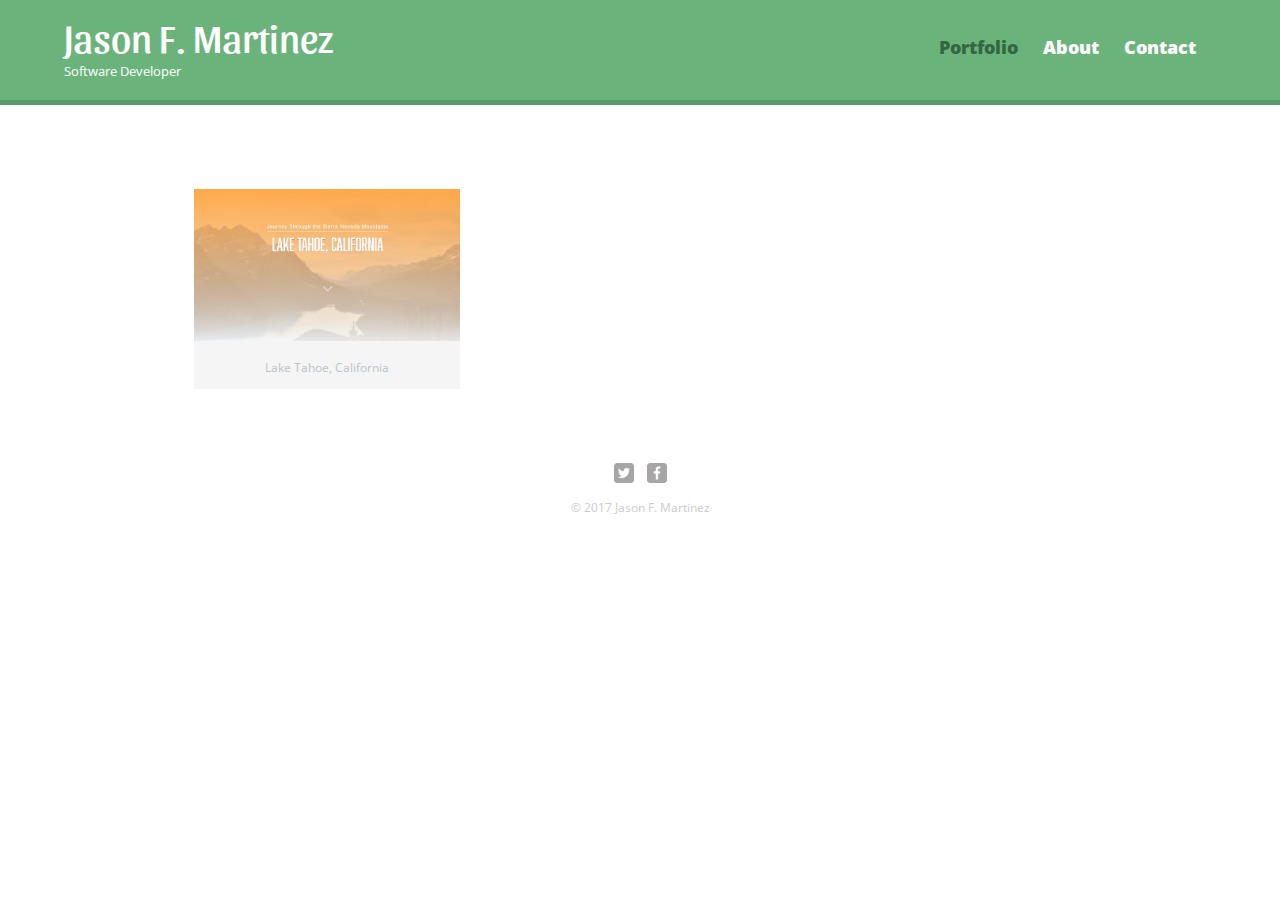
<file: Personal Website/index.html>
<!DOCTYPE html>
<html>
  <head>
    <meta charset="utf-8">
    <title>Jason F. Martinez | Software Developer</title>
    <link rel="stylesheet" href="css/normalize.css">
    <link href="https://fonts.googleapis.com/css?family=Open+Sans:400,400i,700,700i,800|Sansita" rel="stylesheet">
    <link rel="stylesheet" href="css/main.css">
    <link rel="stylesheet" href="css/responsive.css">
    <meta name="viewport" content="width=device-width, initial-scale=1.0">
  </head>
  <body>
    <header>
      <a href="index.html" id="logo">
        <h1>Jason F. Martinez</h1>
        <h2>Software Developer</h2>
      </a>
      <nav>
        <ul>
          <li><a href="index.html" class="selected">Portfolio</a></li>
          <li><a href="about.html">About</a></li>
          <li><a href="contact.html">Contact</a></li>
        </ul>
      </nav>
    </header>
    <div id="wrapper">
      <section>
        <ul id="gallery">
          <li>
            <a href="lake-tahoe.html">
              <img src="img/lake-tahoe.png" alt="">
              <p>Lake Tahoe, California</p>
            </a>
        </ul>
      </section>
      <footer>
        <a href="https://twitter.com/cptncreed"><img src="img/twitter-wrap.png" alt="Twitter" class="social-icon"></a>
        <a href="https://www.facebook.com/jason.martinez.31105674"><img src="img/facebook-wrap.png" alt="Facebook Logo" class="social-icon"></a>
        <p>&copy; 2017 Jason F. Martinez</p>
      </footer>
    </div>
  </body>
</html>
</file>
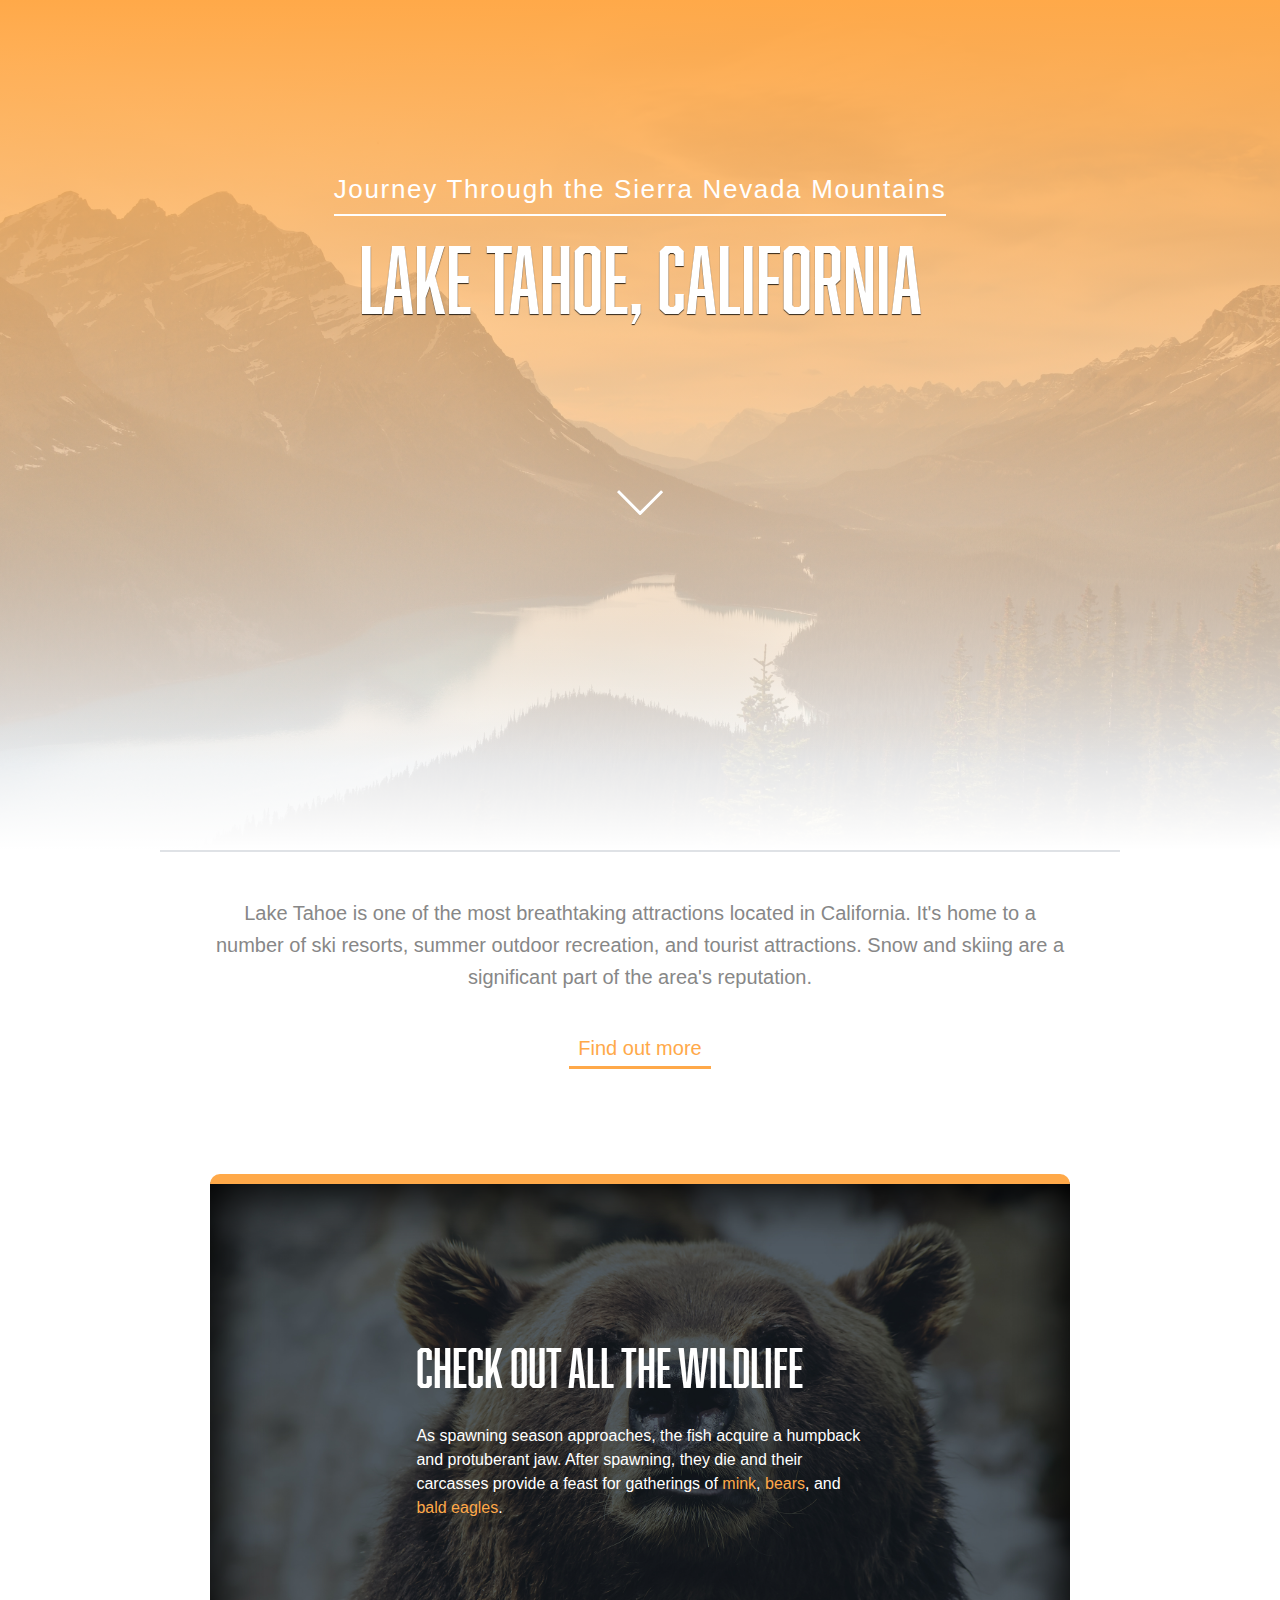
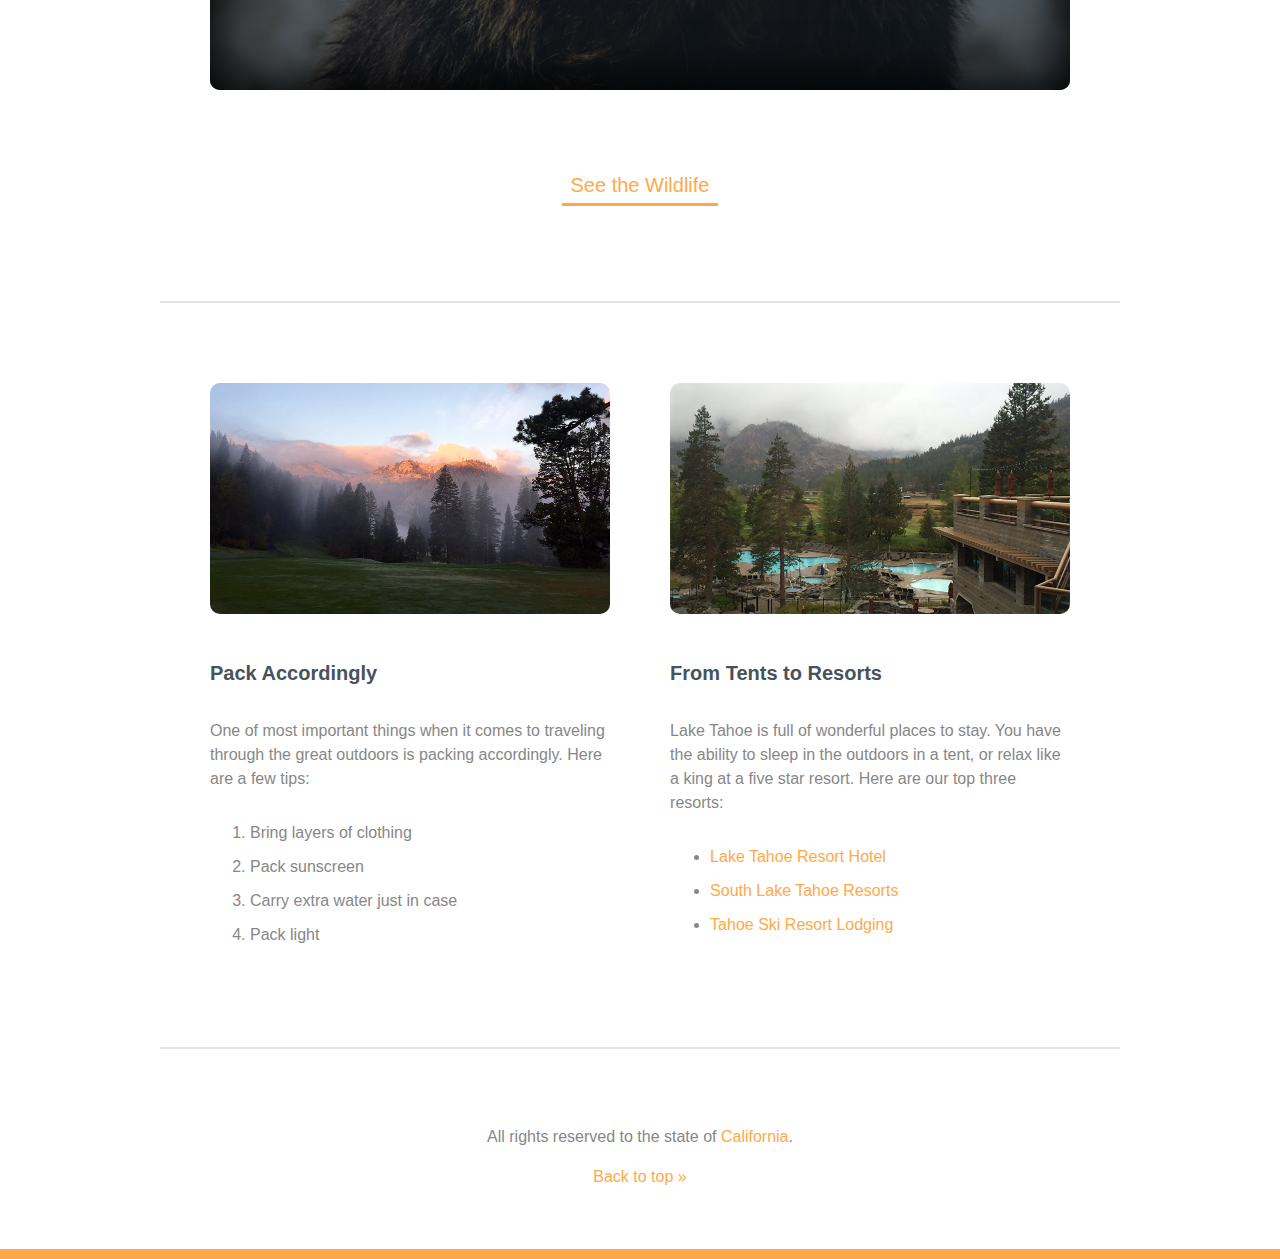
<file: Personal Website/lake-tahoe.html>
<!DOCTYPE html>
<html>
  <head>
    <title>Lake Tahoe</title>
    <link rel="stylesheet" href="css/style.css">
    <meta name="viewport" content="width=device-width">
  </head>
  <body> 
    <header id="top" class="main-header">
      <span class="title">Journey Through the Sierra Nevada Mountains</span>
      <h1>Lake Tahoe, California</h1>
      <img class="arrow" src="img/arrow.svg" alt="Down arrow">
    </header>
    
		<div class="primary-content t-border">
			<p class="intro">
				Lake Tahoe is one of the most breathtaking attractions located in California. It's home to a number of ski resorts, summer outdoor recreation, and tourist attractions. Snow and skiing are a significant part of the area's reputation.
			</p>
			<a class="callout" href="#more">Find out more</a>
      
      <div class="wildlife">
        <h2>Check out all the Wildlife</h2>
        <p>
          As spawning season approaches, the fish acquire a humpback and protuberant jaw. After spawning, they die and their carcasses provide a feast for gatherings of <a href="#mink">mink</a>, <a href="#bears">bears</a>, and <a href="#eagles">bald eagles</a>.
        </p>
      </div><!-- End .wildlife -->
      
			<a class="callout" href="#wildlife">See the Wildlife</a>
		</div><!-- End .primary-content -->

		<div class="secondary-content t-border group"> 
      <div class="resorts">
        <img src="img/resort.jpg" alt="Resort">
        <h3>From Tents to Resorts</h3>
        <p>
          Lake Tahoe is full of wonderful places to stay. You have the ability to sleep in the outdoors in a tent, or relax like a king at a five star resort. Here are our top three resorts:
        </p>
        <ul>
          <li><a href="#hotels">Lake Tahoe Resort Hotel</a></li>
          <li><a href="#resorts">South Lake Tahoe Resorts</a></li>
          <li><a href="#lodging">Tahoe Ski Resort Lodging</a></li>
        </ul>		
      </div>
      
      <div class="tips">
        <img src="img/mtn-landscape.jpg" alt="Mountain Landscape">
        <h3>Pack Accordingly</h3>
        <p>
          One of most important things when it comes to traveling through the great outdoors is packing accordingly. Here are a few tips:
        </p>
        <ol>
          <li>Bring layers of clothing</li>
          <li>Pack sunscreen</li>
          <li>Carry extra water just in case</li>
          <li>Pack light</li>
        </ol>
      </div>
		</div><!-- End .secondary-content -->
    
		<footer class="main-footer">
			<p>All rights reserved to the state of <a href="#">California</a>.</p>
			<a href="#top">Back to top &raquo;</a>
		</footer>
  </body>
</html>
</file>
<file: Personal Website/css/main.css>
/***********************************
GENERAL
************************************/

body {
  font-family: 'open sans', sans-serif;
}

#wrapper {
  max-width: 940px;
  margin: 0 auto;
  padding: 0 5%;
}

a {
  text-decoration: none;
}

img {
  max-width: 100%;
}

h3 {
  margin: 0 0 1em 0;
}



/***********************************
HEADING
************************************/

header {
  float: left;
  margin: 0 0 30px 0;
  padding: 5px 0 0 0;
  width: 100%;
}

#logo {
  text-align: center;
  margin: 0;
}

h1 {
  font-family: 'sansita', sans-serif;
  margin: 15px 0;
  font-size: 1.75em;
  font-weight: normal;
  line-height: 0.8em;
}

h2 {
  font-size: 0.75em;
  margin: -5px 0 0;
  font-weight: normal;
}



/***********************************
Navigation
************************************/

nav {
  text-align: center;
  padding: 10px 0;
  margin: 20px 0 0;
}

nav ul {
  list-style: none;
  margin: 0 10px;
  padding: 0;
}

nav li {
  display: inline-block;
}

nav a {
  font-weight: 800;
  padding: 15px 10px;
}



/***********************************
FOOTER
************************************/

footer {
  font-size: 0.75em;
  text-align: center;
  clear: both;
  padding-top: 50px;
  color: #ccc;
}

.social-icon {
  width: 20px;
  height: 20px;
  margin: 0 5px;
}



/***********************************
PAGE: PORTFOLIO
************************************/

#gallery {
  margin: 0;
  padding: 0;
  list-style: none;
  text-align: center;
}

#gallery li {
  float: left;
  width: 45%;
  margin: 2.5%;
  background-color: #f5f5f5;
  color: #bdc3c7;
}

#gallery li a p {
  margin: 0;
  padding: 5%;
  font-size: 0.75em;
  color: #bdc3c7;
}



/***********************************
PAGE: ABOUT
************************************/

.profile-photo {
  display: block;
  max-width: 150px;
  margin: 0 auto 30px;
  border-radius: 100%;
}



/***********************************
PAGE: CONTACT
************************************/

.contact-info {
  list-style: none;
  padding: 0;
  margin: 0;
  font-size: 0.9em;
}

.contact-info a {
  display: block;
  min-height: 20px;
  background-repeat: no-repeat;
  background-size: 20px 20px;
  padding: 0 0 0 30px;
  margin: 0 0 10px;
}

.contact-info li.phone a {
  background-image: url('../img/phone.png');
}

.contact-info li.mail a {
  background-image: url('../img/mail.png');
}

.contact-info li.twitter a {
  background-image: url('../img/twitter.png');
}



/***********************************
COLORS
************************************/

/* site body */
body {
  background-color: #fff;
  color: #999;
}

/* green header */
header {
  background: #6ab47b;
  border-color: #599a68;
}

/* nav background on mobile */
nav {
  background: #599a68;
}

/* logo text */
h1, h2 {
  color: #fff;
}

/* links */
a {
  color: #6ab47b;
}

/* nav link */
nav a, nav a:visited { 
  color: #fff;
}

/* selected nav link */
nav a.selected, nav a:hover {
  color: #32673f;
}
</file>
<file: Personal Website/css/responsive.css>
@media screen and (min-width: 480px) {
  
  /***********************************
  TWO COLUMN LAYOUT
  ************************************/
  
  #primary {
    width: 50%;
    float: left;    
  }
  
  #secondary {
    width: 40%;
    float: right;
  }
  
  
  /***********************************
  PAGE: PORTFOLIO
  ************************************/
  
  #gallery li {
    width: 28.3333%;
  }
  
  #gallery li:nth-child(4n) {
    clear: left;
  }
  
  /***********************************
  PAGE: ABOUT
  ************************************/
  
  .profile-photo {
    float: left;
    margin: 0 5% 80px 0;
  }
  
}

@media screen and (min-width: 660px) {

  /***********************************
  HEADER
  ************************************/
  
  nav {
    background: none;
    float: right;
    font-size: 1.125em;
    margin-right: 5%;
    text-align: right;
    width: 45%;
  }
  
  #logo {
    float: left;
    margin-left: 5%;
    text-align: left;
    width: 45%;
  }
  
  h1 {
    font-size: 2.5em;
  }
  
  h2 {
    font-size: 0.825em;
    margin-bottom: 20px; 
  }
  
  header {
    border-bottom: 5px solid #599a68;
    margin-bottom: 60px;
  }
  
}
</file>
<file: Personal Website/css/style.css>
/* Web Fonts --------------------- */

@font-face {
  font-family: 'Abolition Regular';
  src: url('../fonts/abolition-regular-webfont.eot');
  src: url('../fonts/abolition-regular-webfont.eot?#iefix') format('embedded-opentype'),
       url('../fonts/abolition-regular-webfont.woff') format('woff'),
       url('../fonts/abolition-regular-webfont.ttf') format('truetype');
}

/* Base Styles -------------------- */

* {
  box-sizing: border-box;
}

body {
  color: #878787;
  margin: 0;
  font: 1em/1.5 "Helvetica Neue", Helvetica, Arial, sans-serif;
}

h1,
h2 {
  font-family: 'Abolition Regular', Helvetica, Arial, sans-serif;
}

h1 {  
  font-size: 5.625rem; /* 90px/16px  */
  color: rgba(255, 255, 255, 1);
  text-transform: uppercase;
  font-weight: normal;
  line-height: 1.3;
  text-shadow: 0 1px 1px rgba(0, 0, 0, .8);
  margin: 12px 0 0;
}

h2 {
  font-size: 3.3125em; /* 53px/16px  */
  font-weight: normal;
  line-height: 1.1;
  margin: 0 0 .5em; /* 0 0 26px */
}

h3 {
  font-size: 1.25em; /* 20px/16px  */
  color: #48525c;
  line-height: 1.2;
  margin-bottom: 1.7em; /* 34px */
}

img {
  max-width: 100%;
  margin-bottom: 20px;
  border-radius: 10px;
}

ul,
ol {
  margin: 30px 0;
}

li {
  margin-bottom: 10px;
}

/* Pseudo-classes ------------------ */

a:link {
  color: rgb(255, 169, 73);
  text-decoration: none;
}

a:visited {
  color: lightblue;
}

a:hover {
  color: rgba(255, 169, 73, .4);
}

a:active {
  color: lightcoral;
}

/* Main Styles --------------------- */

.main-header {
  padding-top: 170px;
  height: 850px;
  background: linear-gradient(#ffa949, transparent 90%),
              linear-gradient(0deg, #fff, transparent),
              #ffa949 url('../img/mountains.jpg') no-repeat center;
  background-size: cover;
}

.title {
  color: white;
  font-size: 1.625rem; /* 26px/16px */
  letter-spacing: .065em;
  font-weight: 200;
  border-bottom: 2px solid;
  padding-bottom: 10px;
}

.intro {
  font-size: 1.25em; /* 20px/16px */
  line-height: 1.6;  
}

.primary-content,
.main-header,
.main-footer {
  text-align: center;
}

.primary-content {
	padding-top: 25px;
  padding-bottom: 95px;
}

.secondary-content {
	padding-top: 80px;
	padding-bottom: 70px;
  border-bottom: 2px solid #dfe2e6;
}

.callout {
  font-size: 1.25em;
  border-bottom: 3px solid;
  padding: 0 9px 3px;
  margin-top: 20px;
  display: inline-block;
}

.main-footer {
  padding-top: 60px;
  padding-bottom: 60px;
  border-bottom: 10px solid #ffa949;
}

.t-border {
  border-top: 2px solid #dfe2e6;
}

/* Layout Styles ------------------ */

.primary-content, 
.secondary-content {
  width: 75%;
  padding-left: 50px;
  padding-right: 50px;
  margin: auto;
  max-width: 960px;
}

.wildlife {
  color: white;
  text-align: left;
  padding: 18% 24%;
  border-top: 10px solid #ffa949;
  margin: 105px 0 60px;
  background: #434a52 url('../img/bear.jpg') no-repeat center;
  background-size: cover;
  box-shadow: inset 0 0 50px 10px rgba(0, 0, 0, 1);
  border-radius: 10px;
}

.arrow {
  width: 50px;
  margin-top: 150px;
}

/* Floated Columns ------------------ */

.resorts,
.tips {
  width: 46.5%;
}

.tips {
  float: left;
}

.resorts {
  float: right;
}

/* Float Clearfix ------------------ */

.group:after {
  content: "";
  display: table;
  clear: both;
}



/* Media Queries --------------------- */

@media (max-width: 1024px) {
  .primary-content,
  .secondary-content {
    width: 90%;
  }

  .wildlife {
    padding: 10% 12%;
    margin: 50px 0 20px;
  }
}

@media (max-width: 768px) {
  .primary-content,
  .secondary-content {
    width: 100%;
    padding: 20px;
    border-top: none;
  }

  .main-header {
    max-height: 380px;
    padding: 50px 25px 0;
  }

  .title {
    font-size: 1.3rem;
    border: none;
  }

  h1 {
    font-size: 5rem;
    line-height: 1.1;
  }

  .arrow {
    display: none;
  }

  .intro {
    font-size: 1rem;
  }

  .resorts,
  .tips {
    float: none;
    width: 100%;
  }

  .main-footer {
    padding: 20px 0;
  }
}
</file>
